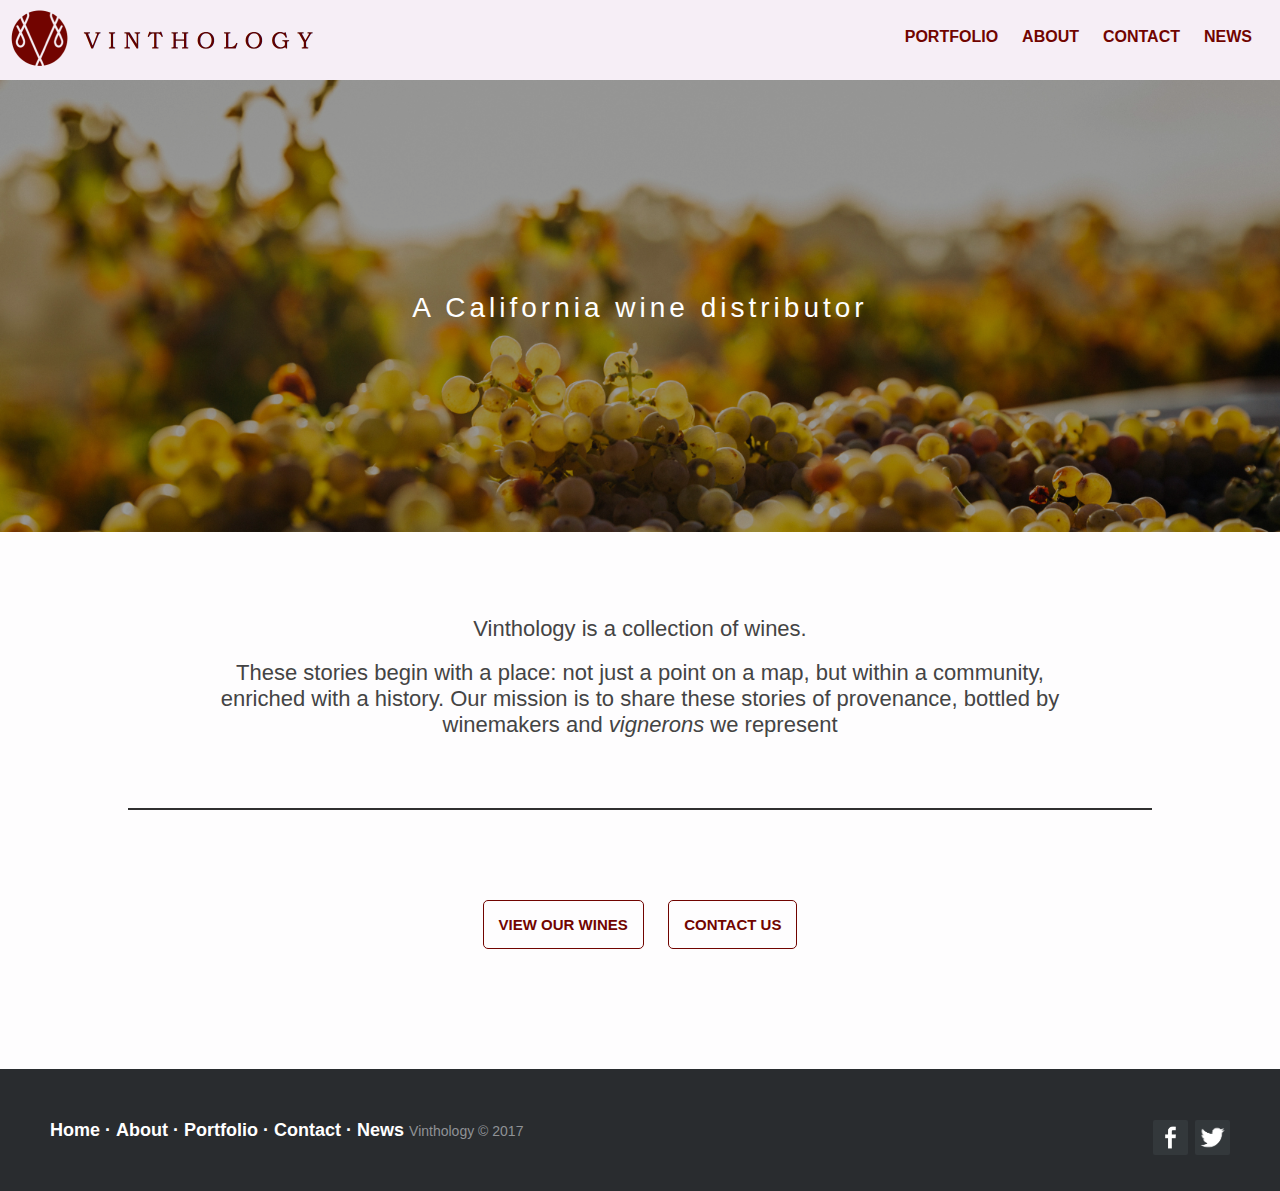
<file: index.html>
<!DOCTYPE html>
<html>
<head>
	<meta charset="UTF-8">
	<title>Vinthology</title>
	<link rel="shortcut icon" href="images/favicon.ico" type="image/x-icon">
	<script src="scripts/jquery-3.1.1.min.js" type="text/javascript"></script>
	<link rel="stylesheet" type="text/css" href="styles/style.css">
	<link rel="stylesheet" type="text/css" href="styles/slideshow.css">
	<link rel="stylesheet" type="text/css" href="styles/bannerStyle.css">

</head>
<body>
	<header>
		<a href="" class="logo-link">
			<img class="logo" src="images/logo.png" alt="logo">
		</a>
		<ul class="nav-bar">
			<li>
				<a href="portfolio.html">Portfolio</a>
			</li>
			<li>
				<a href="aboutus.html">About</a>
			</li>
			<li>
				<a href="contact.html">Contact</a>
			</li>
			<li>
				<a href="news.html">News</a>
			</li>
		</ul>
	</header>
	<div class="page-container">
		<div class="banner">
			<div class="banner-image">
				<div class="image-wrapper" style="filter: brightness(60%)">
					<img src="images/grapes2.jpg" width="100%" >
				</div>
			<div class="banner-text" style="font-size: 28px;">A California wine distributor</div>
			</div>
		</div>
		<div class="section">
			<p>Vinthology is a collection of wines.</p><br /><br />
			<p>These stories begin with a place: not just a point on a map, but within a community, enriched with a history. Our mission is to share these stories of provenance, bottled by winemakers and </p><p class="italicized-word">vignerons</p><p> we represent</p>
		</div>
		<div class="section-break"></div>
		<div class="section">
			<a href="portfolio.html" class="button">View Our Wines</a>
			<a href="contact.html" class="button">Contact Us</a>
		</div>
	</div>
	<footer class="footer-distributed">

			<div class="footer-right">

				<a href="https://www.facebook.com/pages/Vinthology/289850761189421"><img src="footer/facebook-icon-png-773.png" height="35px" max-width="35px"></a>
				<a href="https://twitter.com/vinthologywine"><img src="footer/Twitter-256.png" height="35px" max-width="35px"></a>
			</div>

			<div class="footer-left">

				<p class="footer-links">
					<a href="">Home</a>
					·
					<a href="aboutus.html">About</a>
					·
					<a href="portfolio.html">Portfolio</a>
					·
					<a href="contact.html">Contact</a>
					·
					<a href="news.html">News</a>
				</p>

				<p>Vinthology &copy; 2017</p>
			</div>

		</footer>

</body>
</html>
</file>
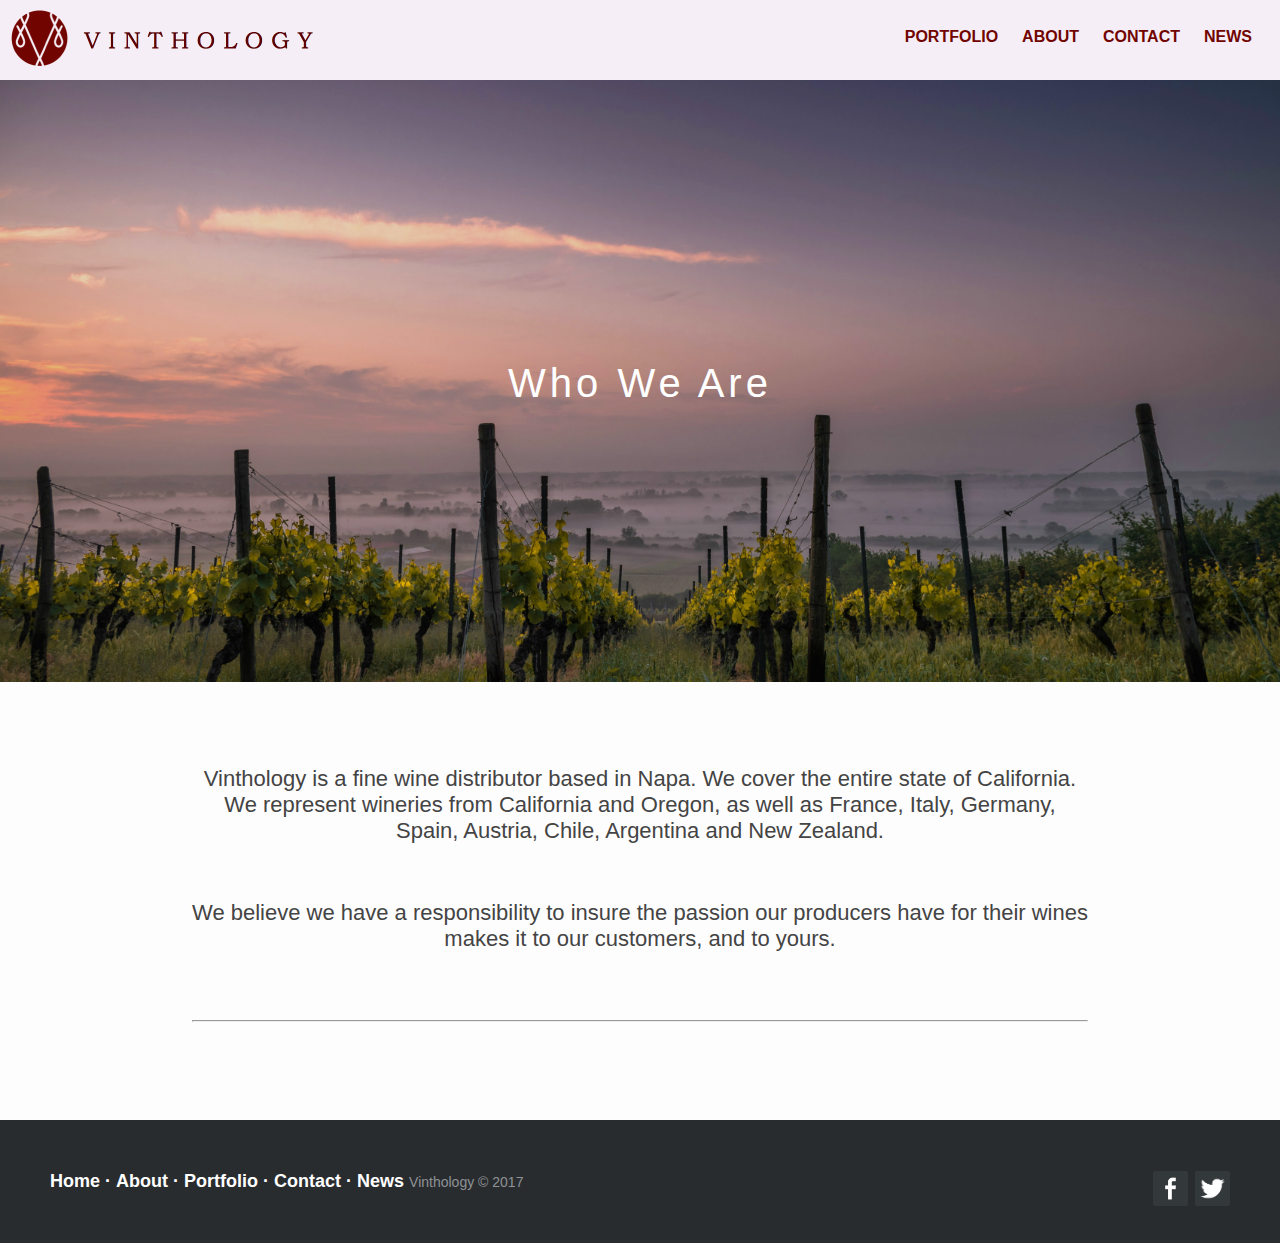
<file: aboutus.html>
<!DOCTYPE html>
<html>
<head>
	<title>About Us</title>
	<link rel="shortcut icon" href="images/favicon.ico" type="image/x-icon">
	<script src="scripts/jquery-3.1.1.min.js" type="text/javascript"></script>
	<meta charset="UTF-8">
	<link rel="stylesheet" type="text/css" href="styles/style.css">
	<link rel="stylesheet" type="text/css" href="styles/bannerStyle.css">
</head>
<body>
	<header>
		<a href="index.html" class="logo-link">
			<img class="logo" src="images/logo.png" alt="logo">
		</a>
		<ul class="nav-bar">
			<li>
				<a href="portfolio.html">Portfolio</a>
			</li>
			<li>
				<a href="">About</a>
			</li>
			<li>
				<a href="contact.html">Contact</a>
			</li>
			<li>
				<a href="news.html">News</a>
			</li>
		</ul>
	</header>
	<div class="page-container">
		<div class="banner">
			<div class="banner-image">
				<div class="image-wrapper" style="filter: brightness(90%);">
					<img src="images/vineyard1.jpg" width="100%">
				</div>
			<div class="banner-text">Who We Are</div>
			</div>
		</div>
		<div class="section" style="">
			<p>Vinthology is a fine wine distributor based in Napa. We cover the entire state of California. We represent wineries from California and Oregon, as well as France, Italy, Germany, Spain, Austria, Chile, Argentina and New Zealand.</p><br /><br /><br />
			<div class="mid-section-break"></div>
			<p>We believe we have a responsibility to insure the passion our producers have for their wines makes it to our customers, and to yours.</p>
			<div style="content:''; display: block; height: 60px;""></div>
			<hr>
		</div>
		<div class="mid-section-break"></div>
	</div>

	<footer class="footer-distributed" style="margin-top: 0px;">

			<div class="footer-right">

				<a href="https://www.facebook.com/pages/Vinthology/289850761189421"><img src="footer/facebook-icon-png-773.png" height="35px" max-width="35px"></a>
				<a href="https://twitter.com/vinthologywine"><img src="footer/Twitter-256.png" height="35px" max-width="35px"></a>
			</div>

			<div class="footer-left">

				<p class="footer-links">
					<a href="index.html">Home</a>
					·
					<a href="">About</a>
					·
					<a href="portfolio.html">Portfolio</a>
					·
					<a href="contact.html">Contact</a>
					·
					<a href="news.html">News</a>
				</p>

				<p>Vinthology &copy; 2017</p>
			</div>

		</footer>


</body>
</html>
</file>
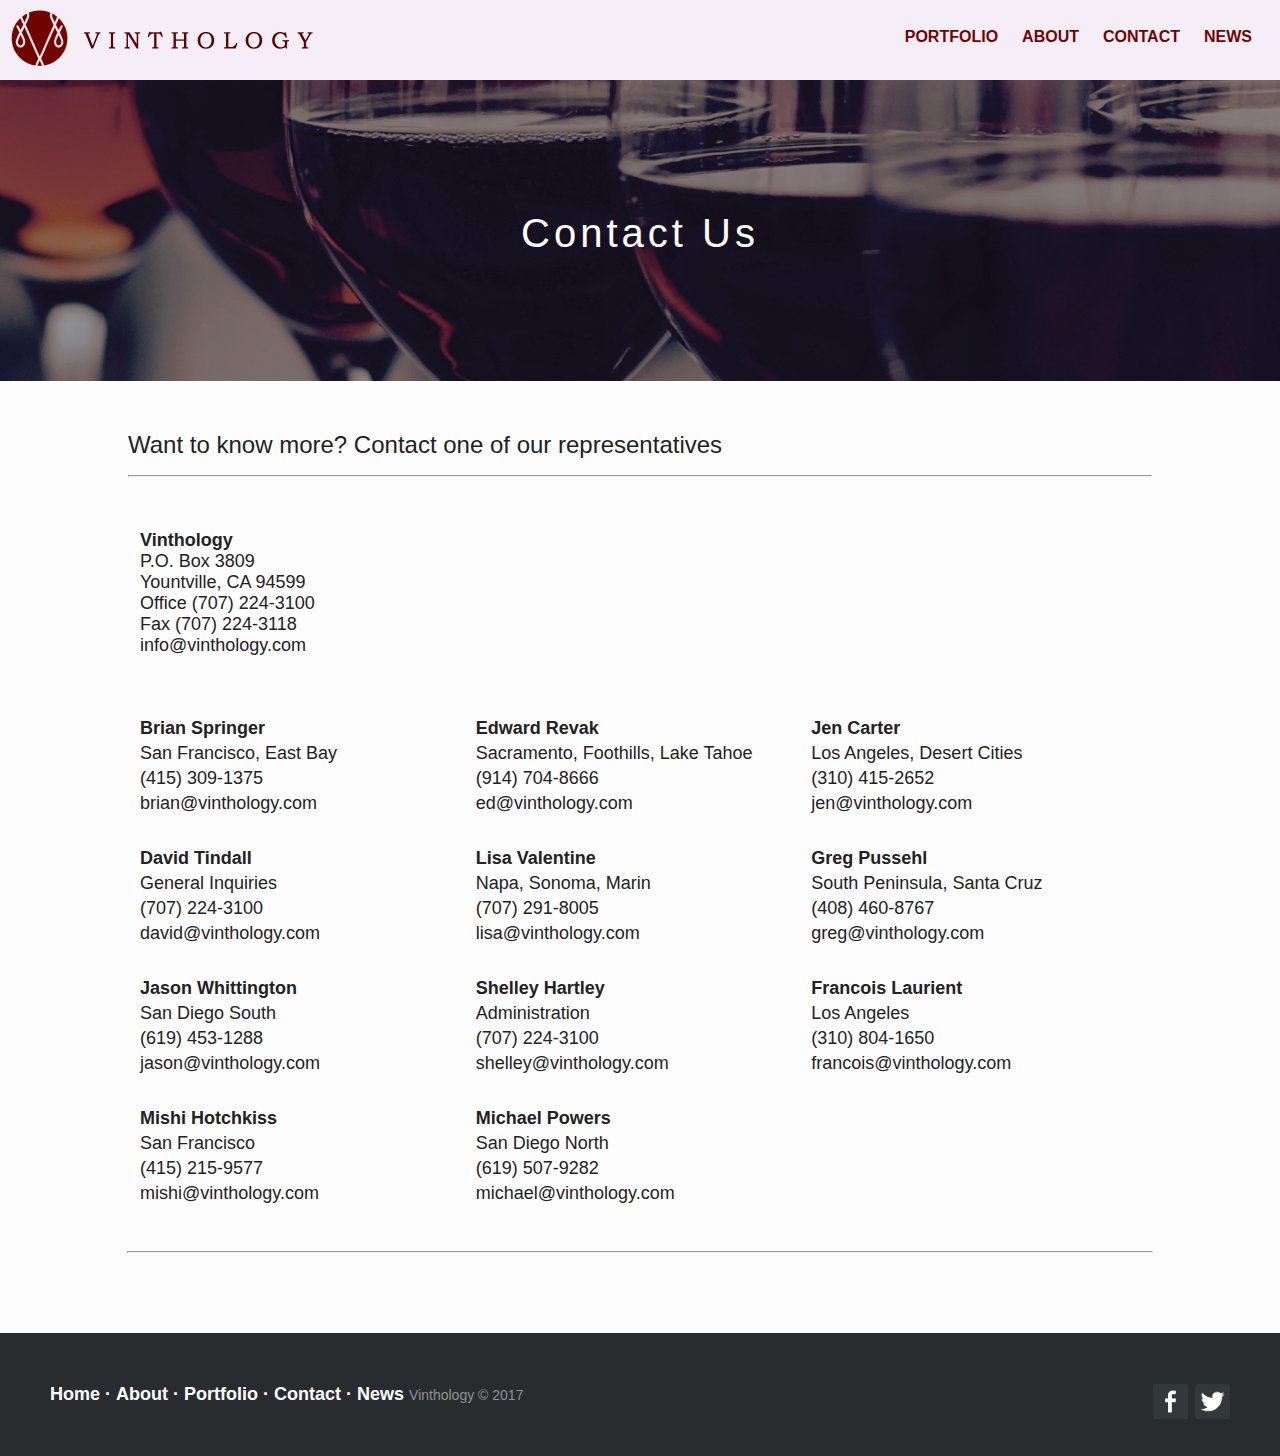
<file: contact.html>
<!DOCTYPE html>
<html>
<head>
    <title>Contact Us</title>
    <link rel="shortcut icon" href="images/favicon.ico" type="image/x-icon">
    <script src="scripts/jquery-3.1.1.min.js" type="text/javascript"></script>
    <meta charset="UTF-8">
    <link rel="stylesheet" type="text/css" href="styles/style.css">
    <link rel="stylesheet" type="text/css" href="styles/bannerStyle.css">
    <link rel="stylesheet" type="text/css" href="styles/contactStyle.css">

</head>
<body>
  <header>
      <a href="index.html" class="logo-link">
          <img class="logo" src="images/logo.png" alt="logo">
      </a>
      <ul class="nav-bar">
          <li>
              <a href="portfolio.html">Portfolio</a>
          </li>
          <li>
              <a href="aboutus.html">About</a>
          </li>
          <li>
              <a href="">Contact</a>
          </li>
          <li>
              <a href="news.html">News</a>
          </li>
      </ul>
  </header>
    <div class="page-container">
        <div class="banner">
          <div class="banner-image">
            <div class="image-wrapper">
              <img src="images/glasses2.png" width="100%">
            </div>
          <div class="banner-text">Contact Us</div>
          </div>
        </div>
<!--         <div class="form-container">
          <h1>Want more information?</h1>
          <h2>Fill out the form below and we will respond to you within 24 hours.</h2>
          <div id="contact-divider"></div>
            <form>
              <div class="name" id="first_name">
                <label for="first_name" class="name">first name</label>
                <input type="text" class="name" name="first_name" placeholder="first name"/>
              </div>
              <div class="name" id="last-name">
                <label for="last_name" class="name">last name</label>
                <input type="text" class="name" name="last_name" placeholder="last name"/>
              </div>
              <div class="email">
                <label for="email" class="email">email</label>
                <input type="text" class="email" name="email" placeholder="email"/>
              </div>
              <div class="message">
                <label for="message">message</label>
                <textarea type="text" class="message" name="message"></textarea>
              </div>
              <button>Submit</button>
            </form> -->
        <div id="contact-page-container">
            <h1>Want to know more? Contact one of our representatives</h1>
            <hr>
            <div class="main-contact"><h2><b>Vinthology</b><br>P.O. Box 3809<br>Yountville, CA 94599<br>Office (707) 224-3100<br>Fax (707) 224-3118<br>info@vinthology.com</h2></div>
            <div class="contact-info-box">
                <div class="person-contact">
                    <p><b>Brian Springer</b><br>San Francisco, East Bay<br>(415) 309-1375<br>brian@vinthology.com</p>
                </div>
                <div class="person-contact">
                    <p><b>Edward Revak</b><br>Sacramento, Foothills, Lake Tahoe<br>(914) 704-8666<br>ed@vinthology.com</p>
                </div>
                <div class="person-contact">
                    <p><b>Jen Carter</b><br>Los Angeles, Desert Cities<br>(310) 415-2652<br>jen@vinthology.com </p>
                </div>
                <div class="person-contact">
                    <p><b>David Tindall</b><br>General Inquiries<br>(707) 224-3100<br>david@vinthology.com</p>
                </div>
                <div class="person-contact">
                    <p><b>Lisa Valentine</b><br>Napa, Sonoma, Marin<br>(707) 291-8005<br>lisa@vinthology.com</p>
                </div>
                <div class="person-contact">
                    <p><b>Greg Pussehl</b><br>South Peninsula, Santa Cruz<br>(408) 460-8767<br>greg@vinthology.com</p>
                </div>
                <div class="person-contact">
                    <p><b>Jason Whittington</b><br>San Diego South<br>(619) 453-1288<br>jason@vinthology.com</p>
                </div>
                <div class="person-contact">
                    <p><b>Shelley Hartley</b><br>Administration<br>(707) 224-3100<br>shelley@vinthology.com</p>
                </div>
                <div class="person-contact">
                    <p><b>Francois Laurient</b><br>Los Angeles<br>(310) 804-1650<br>francois@vinthology.com</p>
                </div>
                <div class="person-contact">
                    <p><b>Mishi Hotchkiss</b><br>San Francisco<br>(415) 215-9577<br>mishi@vinthology.com</p>
                </div> 
                <div class="person-contact">
                    <p><b>Michael Powers</b><br>San Diego North<br>(619) 507-9282<br>michael@vinthology.com </p>
                </div>  
            </div>
 

        </div>
        <hr style="width: 80%;">

        </div>
    </div>
    <footer class="footer-distributed">

      <div class="footer-right">

        <a href="https://www.facebook.com/pages/Vinthology/289850761189421"><img src="footer/facebook-icon-png-773.png" height="35px" max-width="35px"></a>
        <a href="https://twitter.com/vinthologywine"><img src="footer/Twitter-256.png" height="35px" max-width="35px"></a>
      </div>

      <div class="footer-left">

        <p class="footer-links">
          <a href="index.html">Home</a>
          ·
          <a href="aboutus.html">About</a>
          ·
          <a href="portfolio.html">Portfolio</a>
          ·
          <a href="">Contact</a>
          ·
          <a href="news.html">News</a>
        </p>

        <p>Vinthology &copy; 2017</p>
      </div>

    </footer>

</body>
</html>
</file>
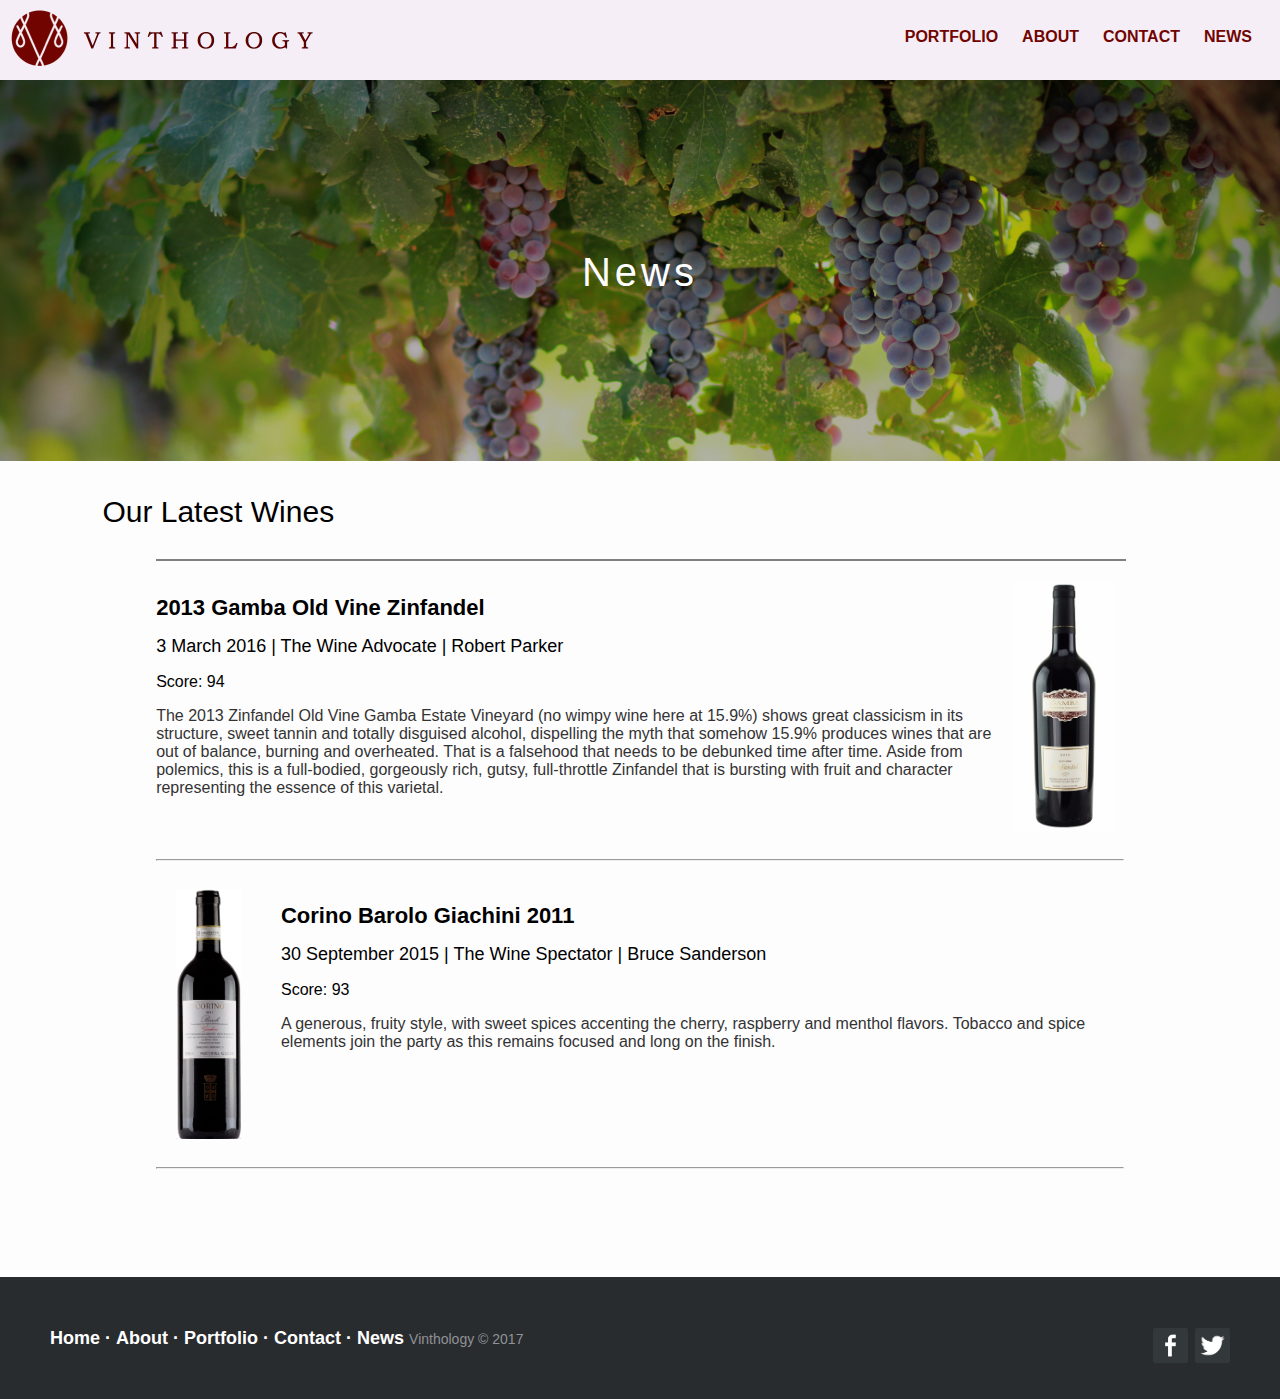
<file: news.html>
<!DOCTYPE html>
<html>
<head>
	<meta charset="UTF-8">
	<title>News - Vinthology</title>
	<link rel="shortcut icon" href="images/favicon.ico" type="image/x-icon">
	<script src="https://ajax.googleapis.com/ajax/libs/jquery/3.1.1/jquery.min.js" type="text/javascript"></script>
	<link rel="stylesheet" type="text/css" href="styles/style.css">
	<link rel="stylesheet" type="text/css" href="styles/bannerStyle.css">
	<link rel="stylesheet" type="text/css" href="styles/newsStyle1.css">
 </head>
<body>
	<header>
		<a href="index.html" class="logo-link">
			<img class="logo" src="images/logo.png" alt="logo">
		</a>
		<ul class="nav-bar">
			<li>
				<a href="portfolio.html">Portfolio</a>
			</li>
			<li>
				<a href="aboutus.html">About</a>
			</li>
			<li>
				<a href="contact.html">Contact</a>
			</li>
			<li>
				<a href="">News</a>
			</li>
		</ul>
	</header>
	<div class="page-container">
		<div class="banner">
			<div class="banner-image">
				<div class="image-wrapper">
					<img src="images/grapes.jpg" width="100%">
				</div>
			<div class="banner-text">News</div>
			</div>
		</div>
		<div class="news-container">
			
		<div class="title">
			Our Latest Wines
		</div>
		<div class="news">
			<div class="article odd">
				<img class="article-image" src="images/gamba2013zinfandel.jpg">
				<h1 class="article-name">2013 Gamba Old Vine Zinfandel</h1>
				<h2 class="article-subtitle">3 March 2016 | The Wine Advocate | Robert Parker</h2>
				<h3>Score: 94</h3>
				<p>The 2013 Zinfandel Old Vine Gamba Estate Vineyard (no wimpy wine here at 15.9%) shows great classicism in its structure, sweet tannin and totally disguised alcohol, dispelling the myth that somehow 15.9% produces wines that are out of balance, burning and overheated. That is a falsehood that needs to be debunked time after time. Aside from polemics, this is a full-bodied, gorgeously rich, gutsy, full-throttle Zinfandel that is bursting with fruit and character representing the essence of this varietal.</p>
			</div>
			<hr>
			<div class="article even">
				<img class="article-image" src="images/corino-barolo-giachini.jpg" style="margin: 0 40px 0 20px;">
				<h1 class="article-name">Corino Barolo Giachini 2011</h1>
				<h2 class="article-subtitle">30 September 2015 | The Wine Spectator | Bruce Sanderson</h2>
				<h3>Score: 93</h3>
				<p>A generous, fruity style, with sweet spices accenting the cherry, raspberry and menthol flavors. Tobacco and spice elements join the party as this remains focused and long on the finish.</p>
			</div>
			<hr>
		</div>
		</div>
	</div>
		<footer class="footer-distributed">

			<div class="footer-right">

				<a href="https://www.facebook.com/pages/Vinthology/289850761189421"><img src="footer/facebook-icon-png-773.png" height="35px" max-width="35px"></a>
				<a href="https://twitter.com/vinthologywine"><img src="footer/Twitter-256.png" height="35px" max-width="35px"></a>
			</div>

			<div class="footer-left">

				<p class="footer-links">
					<a href="index.html">Home</a>
					·
					<a href="aboutus.html">About</a>
					·
					<a href="portfolio.html">Portfolio</a>
					·
					<a href="contact.html">Contact</a>
					·
					<a href="news.html">News</a>
				</p>

				<p>Vinthology &copy; 2017</p>
			</div>

		</footer>
</body>
</html>
</file>
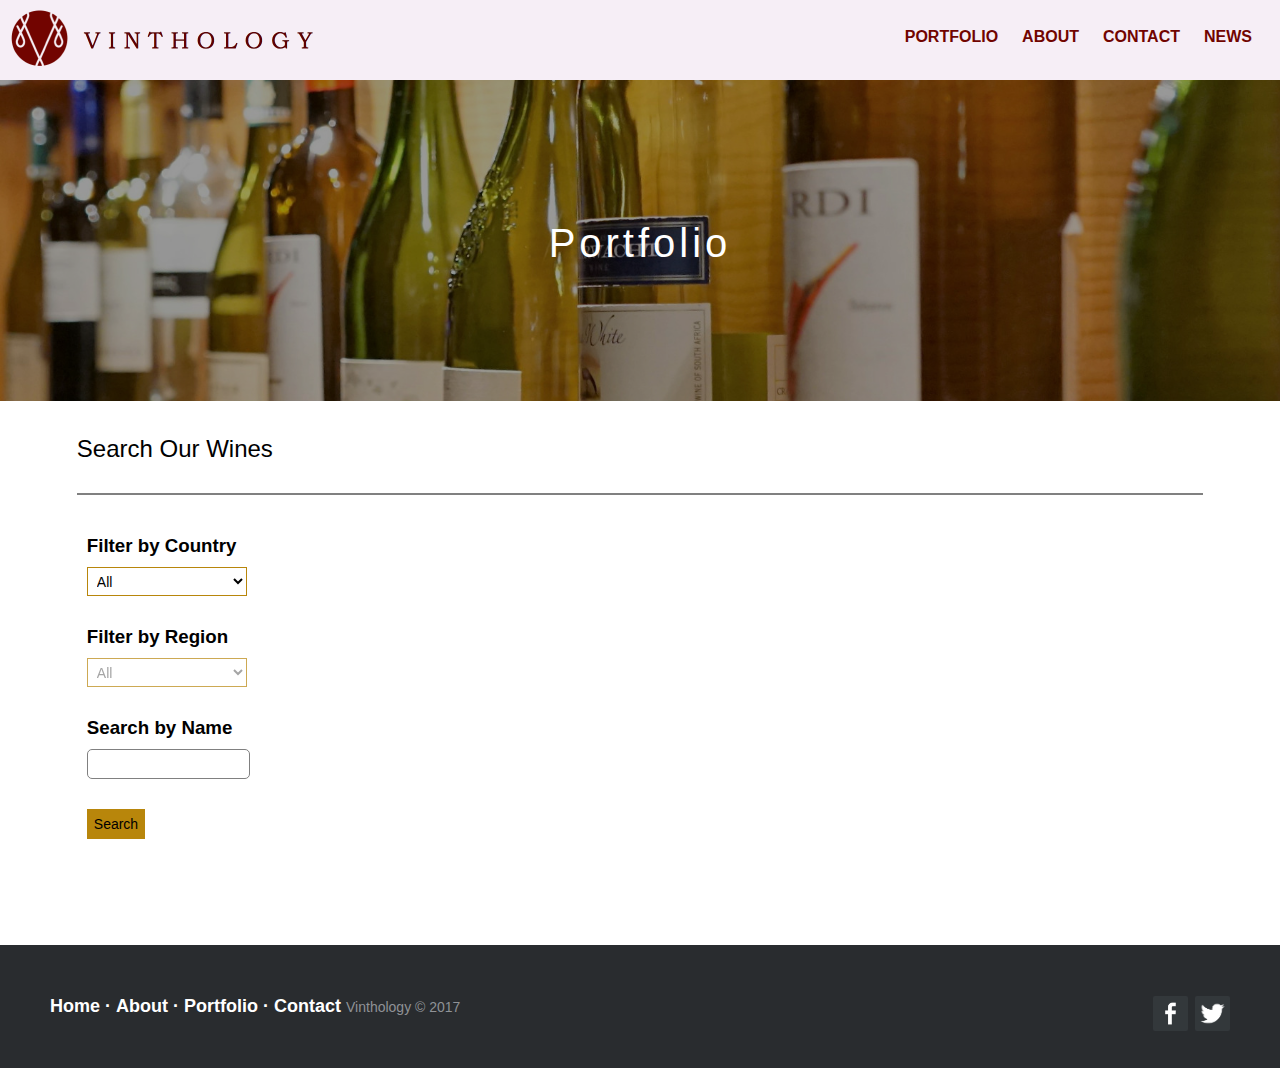
<file: portfolio.html>
<!DOCTYPE html>
<head>
	<meta charset="UTF-8">
	<title>Vinthology</title>
	<link rel="shortcut icon" href="images/favicon.ico" type="image/x-icon">
	<script src="https://ajax.googleapis.com/ajax/libs/jquery/3.1.1/jquery.min.js" type="text/javascript"></script>
	<link rel="stylesheet" type="text/css" href="styles/style.css">
	<link rel="stylesheet" type="text/css" href="styles/bannerStyle.css">
	<link rel="stylesheet" type="text/css" href="styles/portfolioStyle.css">
	<script type="text/javascript" src="scripts/selector2.js"></script>
	<script type="text/javascript">
	// wineries: all wineries
	// results: wineries refined by filter settings
	// countryWineries: all wineries in selected country

	var wineries;
	var countryWineries;
	var pages;
	var currentPage;
	var searchResults;

$(window).bind("load", function() {
   itemsPerPage = 10;
         $.getJSON( "https://api.myjson.com/bins/14wcq1", function(results){
			wineries = results;
			searchResults = results;
			//generateEntries(results);
			pages = paginate(results, itemsPerPage);

         	console.log("Loaded winery list into wineries. Size:" + wineries.length);
			});
});

	</script>
</head>
<body>
	<header>
		<a href="index.html" class="logo-link">
			<img class="logo" src="images/logo.png" alt="logo">
		</a>
		<ul class="nav-bar">
			<li>
				<a href="">Portfolio</a>
			</li>
			<li>
				<a href="aboutus.html">About</a>
			</li>
			<li>
				<a href="contact.html">Contact</a>
			</li>
			<li>
				<a href="news.html">News</a>
			</li>
		</ul>
	</header>
	<div class="page-container">
		<div class="banner">
			<div class="banner-image">
				<div class="image-wrapper" style="filter: brightness(60%)">
					<img src="images/portfolioHeader.jpg" width="100%" >
				</div>
			<div class="banner-text">Portfolio</div>
			</div>
		</div>

		<div class="portfolio-page-container">
		<div class="title">
			Search Our Wines
		</div>
		<div class="pagination-box">
			<ol class="pagination" id="pagination1">
			</ol>
		</div>
		<div class="page-break"></div>
		<div class="content">
			<div id="search-sidebar">
				<h3>Filter by Country</h3>
				<select id="countrySelector">
				    <option selected="selected" value="All">All</option>
                    <option value="Argentina">Argentina</option>
                    <option value="France">France</option>
                    <option value="Germany">Germany</option>
                    <option value="Italy">Italy</option>
                    <option value="New Zealand">New Zealand</option>
                    <option value="Portugal">Portugal</option>
                    <option value="Spain">Spain</option>
                    <option value="United States">United States</option>
				</select>

				<h3>Filter by Region</h3>
				<select id="regionSelector" disabled>
				  <option selected="selected" value="All">All</option>
				</select>

				<h3>Search by Name</h3>
				<input type="text" id="name-input" value='' onclick="this.select();">

				<script type="text/javascript">
					$( "#countrySelector" ).change(function() {
						console.log("country has been selected:" + this.value);
						var regions;
					  	[countryWineries, regions] = filterByCountry(this.value, wineries);
					  	var regionSelector = getRegionSelector();
					  	setSelectorOptions(regionSelector, regions);
					  	// enable region selector if for specific country. disable if for All
					  	if (this.value == "All"){regionSelector.disabled = true;}
					  	else {regionSelector.disabled = false;}
					  	searchResults = countryWineries;
					});
				</script>

				<script type="text/javascript">
					$( "#regionSelector" ).change(function() {
					  	regionWineries = filterByRegion(this.value, countryWineries);
					  	searchResults = regionWineries;
					});
				</script>

				<button type="button" onclick="var inputString = $('#name-input').val();
				if (inputString != ''){
					searchMatches = getMatches(searchResults, inputString)
				}
				else { searchMatches = searchResults;}
				pages = paginate(searchMatches, itemsPerPage);">Search</button>

			</div>

			<div id="result-container">

			</div>

		</div>
		<div class="pagination-box">
			<ol class="pagination" id="pagination2">
			</ol>
		</div>
		</div>
	</div>

	<footer class="footer-distributed">

			<div class="footer-right">

				<a href="https://www.facebook.com/pages/Vinthology/289850761189421"><img src="footer/facebook-icon-png-773.png" height="35px" max-width="35px"></a>
				<a href="https://twitter.com/vinthologywine"><img src="footer/Twitter-256.png" height="35px" max-width="35px"></a>
			</div>

			<div class="footer-left">

				<p class="footer-links">
					<a href="index.html">Home</a>
					·
					<a href="aboutus.html">About</a>
					·
					<a href="">Portfolio</a>
					·
					<a href="contact.html">Contact</a>
				</p>

				<p>Vinthology &copy; 2017</p>
			</div>

		</footer>

</body>
</html>
</file>
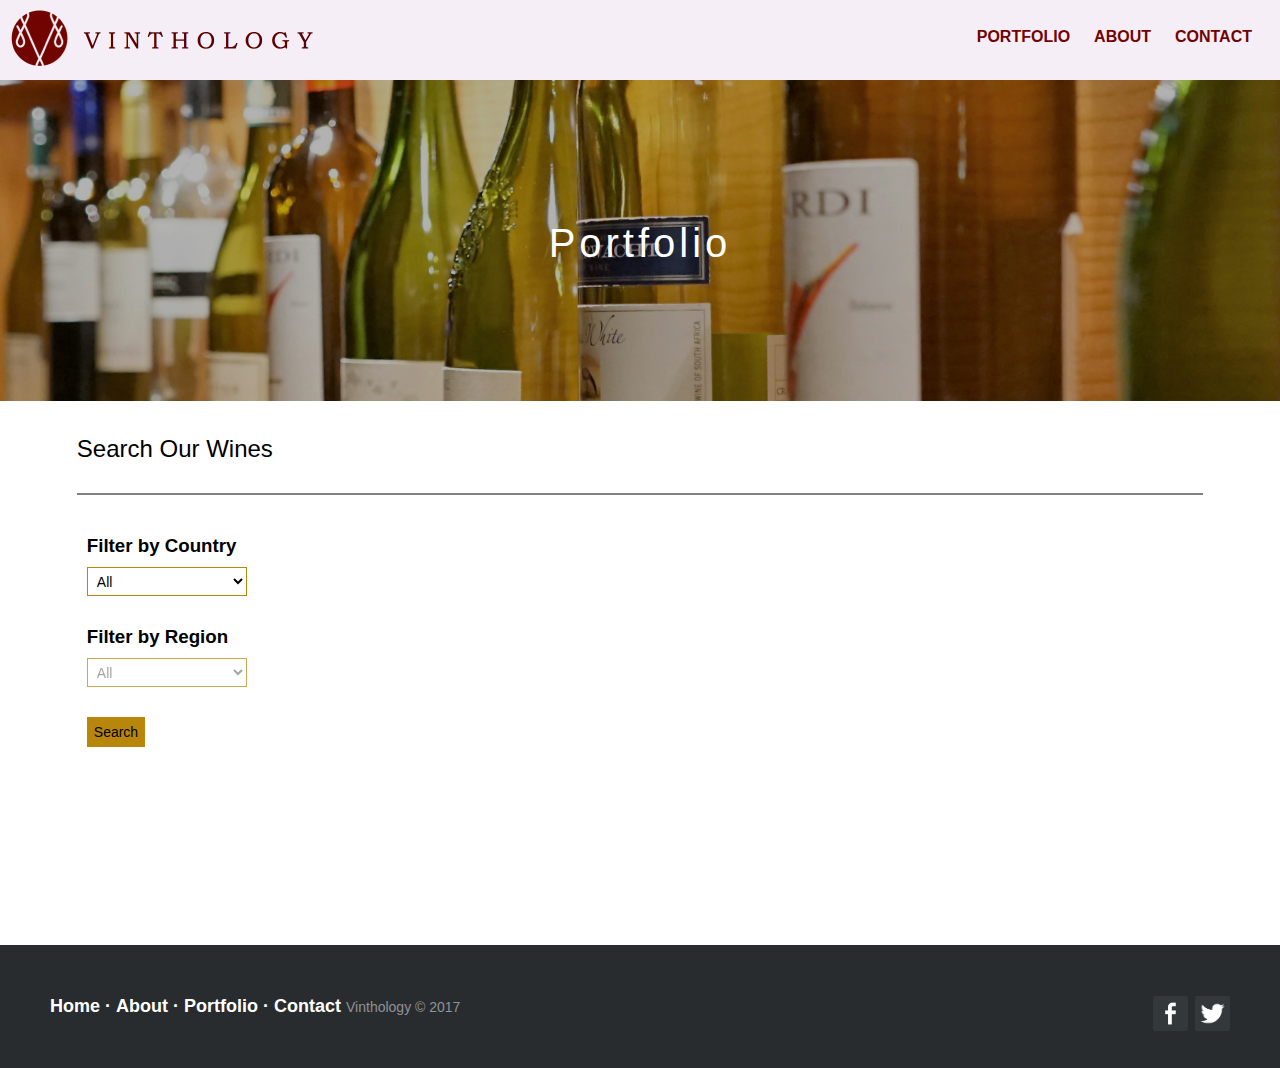
<file: portfolio2.html>
<!DOCTYPE html>
<head>
	<meta charset="UTF-8">
	<title>Vinthology</title>
	<link rel="shortcut icon" href="images/favicon.ico" type="image/x-icon">
	<script src="https://ajax.googleapis.com/ajax/libs/jquery/3.1.1/jquery.min.js" type="text/javascript"></script>
	<link rel="stylesheet" type="text/css" href="styles/style.css">
	<link rel="stylesheet" type="text/css" href="styles/bannerStyle.css">
	<link rel="stylesheet" type="text/css" href="styles/portfolioStyle.css">
	<script type="text/javascript" src="selector.js"></script>
	<script type="text/javascript">
         var wineries;
         var dataURL = "https://api.myjson.com/bins/18ddbz";
         var countryWineries;
         var results;
		$.ajax({
            type: 'GET',
            url: dataURL,
            async: false,
            contentType: "application/json",
            dataType: 'json',
            success: function (json) {
                wineries = json;
            },
            error: function (e) {
                alert("error");
            }
        });
         console.log("Loaded winery list into wineries. Size:" + wineries.length);
	</script>
</head>
<body>
	<header>
		<a href="index.html" class="logo-link">
			<img class="logo" src="images/logo.png" alt="logo">
		</a>
		<ul class="nav-bar">
			<li>
				<a href="">Portfolio</a>
			</li>
			<li>
				<a href="aboutus.html">About</a>
			</li>
			<li>
				<a href="contact1.html">Contact</a>
			</li>
		</ul>
	</header>
	<div class="page-container">
		<div class="banner">
			<div class="banner-image">
				<div class="image-wrapper">
					<img src="images/portfolioHeader.jpg" width="100%">
				</div>
			<div class="banner-text">Portfolio</div>
			</div>
		</div>

		<div class="portfolio-page-container">
		<div class="title">
			Search Our Wines
		</div>
		<div class="page-break"></div>
		<div class="content">
			<div id="search-sidebar">
				<h3>Filter by Country</h3>
				<select id="countrySelector">
				    <option selected="selected" value="All">All</option>
                    <option value="Argentina">Argentina</option>
                    <option value="France">France</option>
                    <option value="Germany">Germany</option>
                    <option value="Italy">Italy</option>
                    <option value="New Zealand">New Zealand</option>
                    <option value="Portugal">Portugal</option>
                    <option value="Spain">Spain</option>
                    <option value="United States">United States</option>
				</select>

				<h3>Filter by Region</h3>
				<select id="regionSelector" disabled>
				  <option selected="selected" value="All">All</option>
				</select>

				<script type="text/javascript">
					$( "#countrySelector" ).change(function() {
						console.log("country has been selected:" + this.value);
						var regions;
					  	[countryWineries, regions] = filterByCountry(this.value, wineries);
					  	var regionSelector = getRegionSelector();
					  	setSelectorOptions(regionSelector, regions);
					  	// enable region selector if for specific country. disable if for All
					  	if (this.value == "All"){regionSelector.disabled = true;}
					  	else {regionSelector.disabled = false;}
					  	results = countryWineries;
					});
				</script>

				<script type="text/javascript">
					$( "#regionSelector" ).change(function() {
					  	regionWineries = filterByRegion(this.value, countryWineries);
					  	results = regionWineries;
					});
				</script>

				<button type="button" onclick="generateEntries(results)">Search</button>

			</div>

			<script type="text/javascript">
				/*var results;
				$.getJSON( "https://api.myjson.com/bins/8ge9j", function(allWineries) {
  					results = allWineries;
  					return false;
				})
				return results;*/
				
			</script>

			<div id="results">

			</div>
			<script type="text/javascript">generateEntries(wineries);</script> 
		</div>

		</div>
	</div>

	<footer class="footer-distributed">

			<div class="footer-right">

				<a href="https://www.facebook.com/pages/Vinthology/289850761189421"><img src="footer/facebook-icon-png-773.png" height="35px" max-width="35px"></a>
				<a href="https://twitter.com/vinthologywine"><img src="footer/Twitter-256.png" height="35px" max-width="35px"></a>
			</div>

			<div class="footer-left">

				<p class="footer-links">
					<a href="index.html">Home</a>
					·
					<a href="aboutus.html">About</a>
					·
					<a href="#">Portfolio</a>
					·
					<a href="contact1.html">Contact</a>
				</p>

				<p>Vinthology &copy; 2017</p>
			</div>

		</footer>

</body>
</html>
</file>
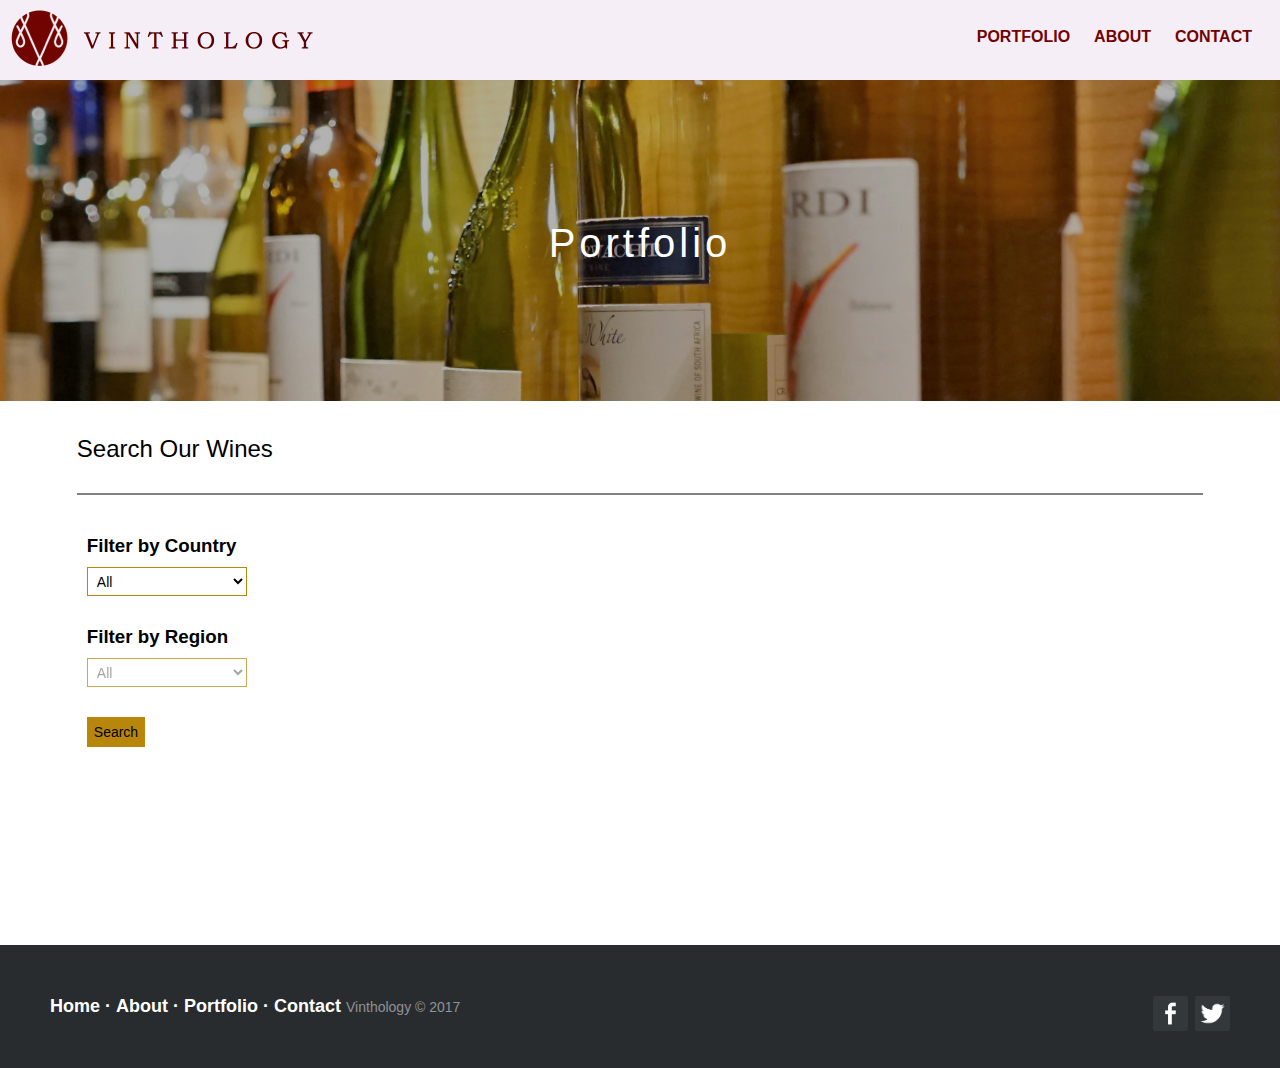
<file: portfolio3.html>
<!DOCTYPE html>
<head>
	<meta charset="UTF-8">
	<title>Vinthology</title>
	<link rel="shortcut icon" href="images/favicon.ico" type="image/x-icon">
	<script src="https://ajax.googleapis.com/ajax/libs/jquery/3.1.1/jquery.min.js" type="text/javascript"></script>
	<link rel="stylesheet" type="text/css" href="styles/style.css">
	<link rel="stylesheet" type="text/css" href="styles/bannerStyle.css">
	<link rel="stylesheet" type="text/css" href="styles/portfolioStyle.css">
	<script type="text/javascript" src="selector1.js"></script>
	<script type="text/javascript">
	var wineries;
	var countryWineries;
         $.getJSON( "https://api.myjson.com/bins/18ddbz", function(results){
	/*
	else if ($("#regionSelector").val() == "All"){
		console.log("here2");
		results = filterByRegion(($(#regionSelector).val()), countryWineries);
	}*/
	wineries = results;
	console.log("beginning to generate initial entries. results.length:" + results.length)
	generateEntries(results);
	// $.each(results, function(index, winery){
	// 		/* generate entry of form:
	// 		<div class="entry">
	// 			<div class="logo-space">
	// 				<img src="images/portfolio-logos/rowland">
	// 				<div class="sitelink">
	// 					<p >Website: </p><a href="website url">website url</a>
	// 				</div>
	// 			</div>
	// 			<div class="description-space">
	// 				<h1>Heading</h1>
	// 				<h2 >Subheading</h2>
	// 				<p>Description</p>
	// 			</div>
	// 		</div>
	// 		*/
	// 	var entry = document.createElement("div");
	// 	entry.className = "entry";

	// 	// logo-space
	// 	var logoSpace = document.createElement("div");
	// 	logoSpace.className = "logo-space";

	// 	// <img class = "site-logo" src="path">
	// 	var img = document.createElement("img");
	// 	if(winery.hasOwnProperty("logo")){
	// 		img.src = "images/portfolio-logos/" + winery.logo;
	// 	}

	// 	/* 
	// 	<div class="sitelink">
	// 		<p class="sitelink">Website: </p><a href="">website url</a>
	// 	</div>
	// 	*/
	// 	var sitelink = document.createElement("div");
	// 	sitelink.className = "sitelink";
	// 	if(winery.hasOwnProperty("website")){
	// 		var pSite = document.createElement("p");
	// 		pSite.appendChild(document.createTextNode("Website:\n"))
	// 		sitelink.appendChild(pSite);
	// 		var a = document.createElement("a");
	// 		a.href = winery.website;
	// 		a.appendChild(document.createTextNode(winery.website));
	// 		a.appendChild(document.createTextNode("website"));
	// 		sitelink.appendChild(a);
	// 	}

	// 	logoSpace.appendChild(img);
	// 	logoSpace.appendChild(sitelink);

	// 	// info
	// 	var desSpace = document.createElement("div");
	// 	var h1 = document.createElement("h1");
	// 	var h2 = document.createElement("h2");
	// 	var des = document.createElement("div");
	// 	var desPara = document.createElement("p");
	// 	h1.appendChild(document.createTextNode(winery.name));
	// 	h2.appendChild(document.createTextNode("Region: " + winery.region + "     Country: " + winery.country));
	// 	des.className = "description-text";
	// 	desPara.appendChild(document.createTextNode(winery.description.replace(/\n/, "\n\n")));
	// 	des.appendChild(desPara);
	// 	desSpace.appendChild(h1);
	// 	desSpace.appendChild(h2);
	// 	desSpace.appendChild(des);
	// 	desSpace.className = "description-space";

	// 	entry.appendChild(logoSpace);
	// 	entry.appendChild(desSpace);
	// 	var element = document.getElementById("results");
	// 	element.appendChild(entry);
	// });
	//wineries = results;

});
	/*console.log("initial entries generated");
	$.getJSON("https://api.myjson.com/bins/18ddbz", function(result){
		wineries = result;
	});*/

         console.log("Loaded winery list into wineries. Size:" + wineries.length);
	</script>
</head>
<body>
	<header>
		<a href="index.html" class="logo-link">
			<img class="logo" src="images/logo.png" alt="logo">
		</a>
		<ul class="nav-bar">
			<li>
				<a href="">Portfolio</a>
			</li>
			<li>
				<a href="aboutus.html">About</a>
			</li>
			<li>
				<a href="contact1.html">Contact</a>
			</li>
		</ul>
	</header>
	<div class="page-container">
		<div class="banner">
			<div class="banner-image">
				<div class="image-wrapper">
					<img src="images/portfolioHeader.jpg" width="100%">
				</div>
			<div class="banner-text">Portfolio</div>
			</div>
		</div>

		<div class="portfolio-page-container">
		<div class="title">
			Search Our Wines
		</div>
		<div class="page-break"></div>
		<div class="content">
			<div id="search-sidebar">
				<h3>Filter by Country</h3>
				<select id="countrySelector">
				    <option selected="selected" value="All">All</option>
                    <option value="Argentina">Argentina</option>
                    <option value="France">France</option>
                    <option value="Germany">Germany</option>
                    <option value="Italy">Italy</option>
                    <option value="New Zealand">New Zealand</option>
                    <option value="Portugal">Portugal</option>
                    <option value="Spain">Spain</option>
                    <option value="United States">United States</option>
				</select>

				<h3>Filter by Region</h3>
				<select id="regionSelector" disabled>
				  <option selected="selected" value="All">All</option>
				</select>

				<script type="text/javascript">
					$( "#countrySelector" ).change(function() {
						console.log("country has been selected:" + this.value);
						var regions;
					  	[countryWineries, regions] = filterByCountry(this.value, wineries);
					  	var regionSelector = getRegionSelector();
					  	setSelectorOptions(regionSelector, regions);
					  	// enable region selector if for specific country. disable if for All
					  	if (this.value == "All"){regionSelector.disabled = true;}
					  	else {regionSelector.disabled = false;}
					  	results = countryWineries;
					});
				</script>

				<script type="text/javascript">
					$( "#regionSelector" ).change(function() {
					  	regionWineries = filterByRegion(this.value, countryWineries);
					  	results = regionWineries;
					});
				</script>

				<button type="button" onclick="generateEntries(results)">Search</button>

			</div>

			<script type="text/javascript">
				/*var results;
				$.getJSON( "https://api.myjson.com/bins/8ge9j", function(allWineries) {
  					results = allWineries;
  					return false;
				})
				return results;*/
				
			</script>

			<div id="results">

			</div>
			<!--<script type="text/javascript">generateEntries(wineries);</script> -->
		</div>

		</div>
	</div>

	<footer class="footer-distributed">

			<div class="footer-right">

				<a href="https://www.facebook.com/pages/Vinthology/289850761189421"><img src="footer/facebook-icon-png-773.png" height="35px" max-width="35px"></a>
				<a href="https://twitter.com/vinthologywine"><img src="footer/Twitter-256.png" height="35px" max-width="35px"></a>
			</div>

			<div class="footer-left">

				<p class="footer-links">
					<a href="index.html">Home</a>
					·
					<a href="aboutus.html">About</a>
					·
					<a href="">Portfolio</a>
					·
					<a href="contact1.html">Contact</a>
				</p>

				<p>Vinthology &copy; 2017</p>
			</div>

		</footer>

</body>
</html>
</file>
<file: styles/style.css>
body {
	margin: 0;
	background-color: #FEFDFE;
	font-family: Arial;
}
/*
.site-container {
	float: left;
	width: 100%;
	margin: 0;
}*/

/*#FEFDFE*/
header {
	width: 100%;
	background-color: #f6eef6;
	position: fixed;
	float: left;
	height: 80px;
	z-index: 999;
}

a {
	text-decoration: none;
	cursor: pointer;
}

.logo {
	height: 100%;
}

.nav-bar {
	float: right;
	list-style-type: none;
	padding: 0 16px 0 0;
}

.nav-bar li {
	float: left;
}

.nav-bar li a {
	display: block;
	font-family: Arial;
	font-weight: bold;
	font-size: 16px;
	color: 	#710400;
	text-transform: uppercase;
	text-align: center;
	padding: 12px
}

.nav-bar li a:hover {
	color: #b30000;
}

.heading {
	font-size: 20px;
	font-weight: 600;
	text-transform: uppercase;
	text-align: center;
	color: #710400;

}

.container {
}

#values-heading {
	height: 70px;
	padding: 20px;
}

.heading:before {
	margin: auto 20px 5px auto;
	display: inline-block;
	width: 80px;
	height: 2px;
	background-color: gray;
	content: "";
	padding: 0;
}

.heading:after {
	margin: auto auto 5px 20px;
	display: inline-block;
	width: 80px;
	height: 2px;
	background-color: gray;
	padding-left: 20px;
	content: "";
	padding: 0;
}

.page-container:before {
	height: 80px;
	content: "";
	display: block;
	overflow: hidden;
}


.entry-content {
	margin-top: 20px:
	padding: 10px;
	border: solid gray 2px; 
}

p {
	font-size: 22px;
	color: gray;
	display: inline;
}

.section {
	margin: 50px 15% 40px 15%;
	text-align: center;
}

.section::before {
	content: " ";
	height: 30px;
	display: table;
}

.section::after {
	content: " ";
	height: 30px;
	display: table;
}

.section p {
	color: #444444
}

.italicized-word {
	display: inline;
	font-style: italic;
}

.section-break {
	margin-left: 10%;
	margin-right: 10%;
	border: solid #303030 1px; 
	content: " ";
}

.button {
	border: solid;
	border-radius: 5px;
	border-width: 1px;
	border-color: #710400;
	padding: 15px;
	display: inline-block;
	cursor: pointer;
	font-size: 15px;
	text-transform: uppercase;
	margin: 10px;
	color: #710400;
	font-family: Arial;
	font-weight: 600;
}

.button:hover {
	color: white;
	background: #710400;
}

.footer-distributed{
	background-color: #292c2f;
	box-shadow: 0 1px 1px 0 rgba(0, 0, 0, 0.12);
	box-sizing: border-box;
	width: 100%;
	text-align: left;
	font: normal 16px sans-serif;

	padding: 45px 50px;
	margin-top: 80px;
}

.footer-distributed .footer-left p{
	color:  #8f9296;
	font-size: 14px;
	margin: 0;
}

/* Footer links */

.footer-distributed p.footer-links{
	font-size:18px;
	font-weight: bold;
	color:  #ffffff;
	margin: 0 0 10px;
	padding: 0;
}

.footer-distributed p.footer-links a{
	display:inline-block;
	line-height: 1.8;
	text-decoration: none;
	color:  inherit;
}

.footer-distributed .footer-right{
	float: right;
	margin-top: 6px;
	max-width: 180px;
}

.footer-distributed .footer-right a{
	display: inline-block;
	width: 35px;
	height: 35px;
	background-color:  #33383b;
	border-radius: 2px;

	font-size: 20px;
	color: #ffffff;
	text-align: center;
	line-height: 35px;

	margin-left: 3px;
}

/* If you don't want the footer to be responsive, remove these media queries */

@media (max-width: 600px) {

	.footer-distributed .footer-left,
	.footer-distributed .footer-right{
		text-align: center;
	}

	.footer-distributed .footer-right{
		float: none;
		margin: 0 auto 20px;
	}

	.footer-distributed .footer-left p.footer-links{
		line-height: 1.8;
	}
}

p {
	width: 100%;
}

.mid-section-break {
	content: "";
	display: block;
	height: 20px;
}
</file>
<file: styles/slideshow.css>
* {box-sizing:border-box}

.mainSlides {display:none}

/* Slideshow container */
.slideshow-container {
  width: 100%;
  min-width: 400px;
  position: relative;
  margin: auto;
  padding-top: 80px;
}

/* Next & previous buttons */
.prev, .next {
  cursor: pointer;
  position: absolute;
  top: 50%;
  width: auto;
  padding: 16px;
  margin-top: -22px;
  color: white;
  font-weight: bold;
  font-size: 16px;
  transition: 0.6s ease;
  border-radius: 0 3px 3px 0;
}

/* Position the "next button" to the right */
.next {
  right: 0;
  border-radius: 3px 0 0 3px;
}

/* On hover, add a black background color with a little bit see-through */
.prev:hover, .next:hover {
  background-color: rgba(0,0,0,0.8);
}

/* Caption text */
.text {
  color: #f2f2f2;
  font-size: 15px;
  padding: 8px 12px;
  position: absolute;
  bottom: 8px;
  width: 100%;
  text-align: center;
}

/* The dots/bullets/indicators */
.dot {
  cursor:pointer;
  height: 13px;
  width: 13px;
  margin: 0 2px;
  background-color: #bbb;
  border-radius: 50%;
  display: inline-block;
  transition: background-color 0.6s ease;
}

.active, .dot:hover {
  background-color: #717171;
}

/* Fading animation */
.fade {
  -webkit-animation-name: fade;
  -webkit-animation-duration: 2.5s;
  animation-name: fade;
  animation-duration: 2.5s;
}

@-webkit-keyframes fade {
  from {opacity: .4} 
  to {opacity: 1}
}

@keyframes fade {
  from {opacity: .4} 
  to {opacity: 1}
}

/* On smaller screens, decrease text size */
@media only screen and (max-width: 300px) {
  .prev, .next,.text {font-size: 11px}
}
</file>
<file: styles/bannerStyle.css>
.banner {
	position: relative;
	padding: 0;
	margin: 0;
	text-align: center;
}

.banner-image{
	position: relative;
	display: block;
}

.banner-text {
    position: absolute;
    top: 50%;
    transform: translateY(-50%);
	right: 0;
	left: 0;
    text-align: center;
    vertical-align:middle;
    color: white;
    font-size: 40px;
    letter-spacing: 4px;
}

.image-wrapper {
	filter: brightness(70%);
}


/*
.banner {
	position: relative;
}

.banner-image {
	width: 100% ;
	z-index: 997;
	position: absolute;
	filter: brightness(70%);
}

.banner-title {
	z-index: 998;
	position: absolute;
	color: #FFFFFF;
	text-align: center;
}*/
</file>
<file: styles/contactStyle.css>
#contact-page-container {
   margin: 30px 10%;
   overflow: hidden;
}

h1 {
   color: #222222;
   font-size: 24px;
   font-weight: normal;
}

h2 {
   font-size: 18px;
   font-weight: normal;
   color: #222222;
}

h3 {
   font-weight: bold;
   padding: 0;
   margin: 0;
}

.main-contact {
   float: left;
   margin-top: 30px;
   margin-left: 12px;
}

.contact-info-box {
   float: right;
   margin-top: 30px;
   width: 100%;
}

p {
   font-size: 18px;
   color: #222222;
   line-height: 25px;
}

.person-contact {
   display: inline-block;
   width: 30%;
   min-width: 200px;
   margin: 15px 12px;
   vertical-align: top;
}
</file>
<file: styles/newsStyle1.css>
.title {
	margin: 30px 0;
	font-size: 30px;
	font: Arial;
	display: inline-block;
}

.news:before {
	content: "";
	border: 1px solid gray;
	width: 100%;
	margin: 0 auto;
	display: block;
}

.news-container {
	margin: 0 8%;}
}

.article-name {
	/*font-size: 24px;*/
}

.article-subtitle {

}

.article-image {
	height: 250px;
}

.news {
	margin: auto 5%;
	padding-bottom: 20px;
}


h1 {
	font-size: 22px;
}

h2{
	font-size: 18px;
	font-weight: normal; 
}

p {
	font-size: 16px;
	color: #333333;
}

h3 {
	font-weight: normal;
	font-size: 16px;
}

.news-container {
	margin-bottom: 50px;
}

.article {
	padding: 20px 0;
	overflow: hidden;
}

.odd img {
	float: right;
	margin: 0 10px 0 20px;
}
.even img {
	float: left;
}
</file>
<file: styles/portfolioStyle.css>
body {
	font-family: Arial;
	background-color: white;
}

p {
	font-size: 14px;
	color: #333333;
}

.description-text {
	/*overflow-y: auto;
	height: 9em;*/
	overflow-y: hidden;
	padding-right: 5px;
}

h1 {
	font-size: 18px;
	color: #333333;
	margin: 0;
}

h2 {
	font-size: 15px;
	color: #333333;
}

.portfolio-page-container {
	margin: 0 6%;
}

.page-container {
	overflow: auto;
}

.title {
	margin: 30px 0px 30px 0px;
	font-size: 24px;
	font: Arial;
	display: inline-block;
}

.page-break {
	border: solid gray 1px;
}

#search-sidebar {
	width: 160px;
	height: 350px;
	float: left;
	margin: 10px;
	display: inline-block;
}

#result-container {
	float: right;
	display: inline-block;
	width: 75%;
	margin-right: 
}

@media screen and (max-width: 880px){
	#result-container {
		display: block;
		width: 100%;
	}
}


.entry {
	display: block;
/*	height: 205px;*/
	overflow: hidden;
	border-bottom: solid gray 1px;
	padding: 25px 0;
}

.logo-space {
	display: inline-block;
	width: 25%;
	height: 100%;
}

.description-space {
	width: 73%;
	float: right;
	height: 100%;
	display: inline-block;
}

.description-space p {
	color: #333333;
	white-space: pre-line;
}

.description-space h2 {
	font-style: italic;
	white-space: pre;
}

.sitelink p {
	font-style: normal;
}

div .sitelink {
	margin-top: 10%;
}

.logo-space img {
	height: auto; 
    width: auto; 
    max-width: 100%; 
    max-height: 70%;
    display: block;
    margin: auto;
}

.sitelink a {
	text-decoration: none;
	color: #333333;
	word-wrap: break-word;
	font-size: 12px;
}

.sitelink a:hover {
	color: #710400;
}

select, input {

	border: solid 1px;
	font-size: 14px;
}

select {
	height: 29px;
	background: white;
	border-color: darkgoldenrod;
	padding: 5px; /* If you add too much padding here, the options won't show in IE */
	width: 100%
}

input {
	border-radius: 5px;
	border-color: gray;
	width: 98%;
	height: 26px;
}

button {
	display: block;
	margin: 30px;
	margin-left: 0;
	background-color: darkgoldenrod;
	border: none;
	font-size: 14px;
	padding: 7px;
}

h3 {
	margin-top: 30px;
	margin-bottom: 10px;
}

.description-text::-webkit-scrollbar {
    width: 12px;
}
 
.description-text::-webkit-scrollbar-track {
    -webkit-box-shadow: inset 0 0 6px rgba(0,0,0,0.3); 
    border-radius: 10px;
}
 
.description-text::-webkit-scrollbar-thumb {
    border-radius: 10px;
    /*-webkit-box-shadow: inset 0 0 6px rgba(0,0,0,0.5);*/
    background-color: #cccccc;
}

.pagination-box {
	display: inline-block;
	float: right;
	margin-top: 30px;
	width: 500px;
}

ol.pagination {
    display: inline-block;
    padding: 0;
    margin: 0;
    float: right;
}

ol.pagination li {display: inline;}

ol.pagination li a {
    color: black;
    float: left;
    padding: 6px 14px;
    text-decoration: none;
    transition: background-color .3s;
    border: 1px solid #ddd;
    margin: 0 4px;
}

ol.pagination li a.active {
    background-color: #710400;
    color: white;
    border: 1px solid #710400;
}

ol.pagination li a:hover:not(.active) {background-color: #ddd;}

ol.pagination li a.disabled {
	color: gray;
	pointer-events: none;
}


ol.pagination li .active {
    background-color: #710400;
    color: white;
    border: 1px solid #710400;
}

ol.pagination li :hover:not(.active) {background-color: #ddd;}



ol.pagination li button {
    color: black;
    float: left;
    padding: 6px 14px;
    text-decoration: none;
    transition: background-color .3s;
    border: 1px solid #ddd;
    margin: 0 4px;
    background-color: white;
}

ol.pagination li button.active {
    background-color: #710400;
    color: white;
    border: 1px solid #710400;
}

ol.pagination li button:hover:not(.active) {background-color: #ddd;}

#pagination2 {
	width: 500;
}

/*
.description-text::-webkit-scrollbar {
    width: 1em;
}
 
.description-text::-webkit-scrollbar-track {
    -webkit-box-shadow: inset 0 0 6px rgba(0,0,0,0.3);
}
 
.description-text::-webkit-scrollbar-thumb {
  background-color: darkgrey;
  outline: 1px solid slategrey;
}

.description-text::-webkit-no-button {
    -webkit-appearance: none;
}*/
</file>
